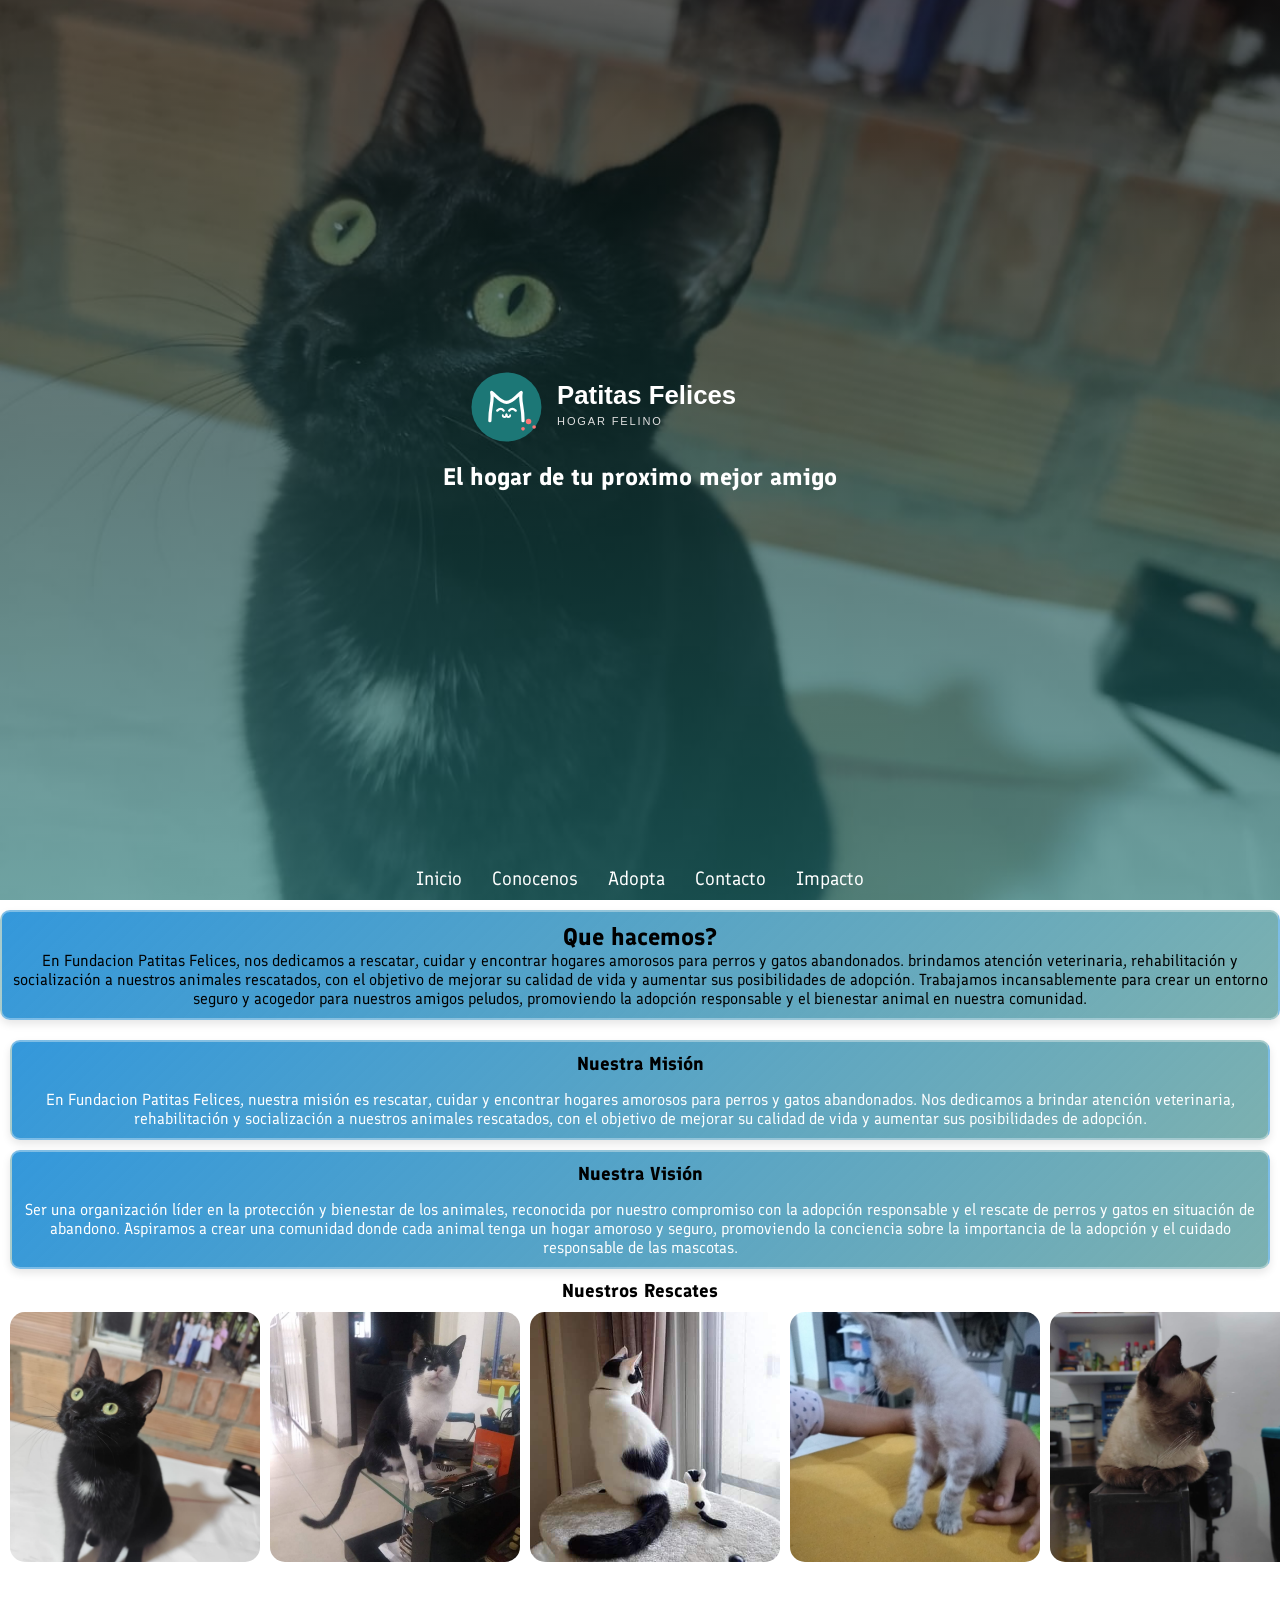
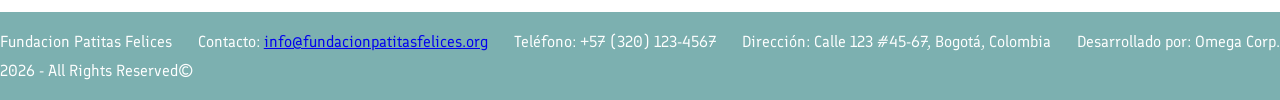
<file: index.html>
<!DOCTYPE html>
<html lang="en">
    <head>
        <link rel="preconnect" href="https://fonts.googleapis.com">
        <link rel="preconnect" href="https://fonts.gstatic.com" crossorigin>
        <link
            href="https://fonts.googleapis.com/css2?family=Finlandica:ital,wght@0,400..700;1,400..700&display=swap"
            rel="stylesheet">
        <link rel="stylesheet" href="./css/style.css">
        <meta charset="UTF-8">
        <meta name="viewport" content="width=device-width, initial-scale=1.0">
        <title>Fundacion Patitas Felices</title>
    </head>
    <body>
        <header id="inicio">
            <div class="titulos">
                <a href="index.html" class="enlace-logo">
                    <img src="img/logo.svg" alt="Logo Fundación Patitas Felices" class="logo-principal">
                </a>
                <h2>El hogar de tu proximo mejor amigo</h2>
            </div>
            <nav>
                <ul>
                    <li><a href="index.html">Inicio</a></li>
                    <li><a href="#mision">Conocenos</a></li>
                    <li><a href="pages/gallery.html">Adopta</a></li>
                    <li><a href="pages/contact.html">Contacto</a></li>
                    <li><a href="pages/metrics.html">Impacto</a></li>
                </ul>
            </nav>
        </header>
        <section id="contenedor-informacion">
            <h2>Que hacemos?</h2>
            <p>En Fundacion Patitas Felices, nos dedicamos a rescatar, cuidar y encontrar hogares amorosos para perros y gatos abandonados. 
                brindamos atención veterinaria, rehabilitación y socialización a nuestros animales rescatados, con el objetivo de mejorar su calidad de vida y aumentar sus posibilidades de adopción. 
                Trabajamos incansablemente para crear un entorno seguro y acogedor para nuestros amigos peludos, promoviendo la adopción responsable y el bienestar animal en nuestra comunidad.</p>
        </section>
        <section id="mision" class="contenedor-tarjetas-info">
            <div class="tarjeta-info">
                <h3>Nuestra Misión</h3>
                <p>En Fundacion Patitas Felices, nuestra misión es rescatar, cuidar y encontrar hogares amorosos para perros y gatos abandonados. 
                    Nos dedicamos a brindar atención veterinaria, rehabilitación y socialización a nuestros animales rescatados, con el objetivo de mejorar su calidad de vida y aumentar sus posibilidades de adopción. 
                </p>
            </div>

            <div class="tarjeta-info">
                <h3>Nuestra Visión</h3>
                <p>Ser una organización líder en la protección y bienestar de los animales, reconocida por nuestro compromiso con la adopción responsable y el rescate de perros y gatos en situación de abandono. 
                    Aspiramos a crear una comunidad donde cada animal tenga un hogar amoroso y seguro, promoviendo la conciencia sobre la importancia de la adopción y el cuidado responsable de las mascotas.</p>
            </div>
        </section>
        <section id="carrusel-seccion">
    <h3>Nuestros Rescates</h3>
    <div class="carrusel-contenedor">
        <div class="carrusel-pista">
            
            <img src="img/Negra.jpeg" alt="Negra">
            <img src="img/m2.jpeg" alt="Peluso">
            <img src="img/m3.jpeg" alt="Manchitas">
            <img src="img/m4.jpeg" alt="Tigrillo">
            <img src="img/m5.jpeg" alt="Catpuccino">
            <img src="img/m6.jpeg" alt="Pimienta">
            <img src="img/m7.jpg" alt="Manolo">
            <img src="img/m8.jpg" alt="Linus">

            <img src="img/Negra.jpeg" alt="Negra">
            <img src="img/m2.jpeg" alt="Peluso">
            <img src="img/m3.jpeg" alt="Manchitas">
            <img src="img/m4.jpeg" alt="Tigrillo">
            <img src="img/m5.jpeg" alt="Catpuccino">
            <img src="img/m6.jpeg" alt="Pimienta">
            <img src="img/m7.jpg" alt="Manolo">
            <img src="img/m8.jpg" alt="Linus">

        </div>
    </div>
</section>
        <footer>
            <p>Fundacion Patitas Felices</p>
            <p>Contacto: <a href="mailto:info@fundacionpatitasfelices.com">info@fundacionpatitasfelices.org</a></p>
            <p>Teléfono: +57 (320) 123-4567</p>
            <p>Dirección: Calle 123 #45-67, Bogotá, Colombia</p>
            <p>Desarrollado por: Omega Corp.</p>
            <p>2026 - All Rights Reserved©</p>
        </footer>
    </body>
</html>
</file>
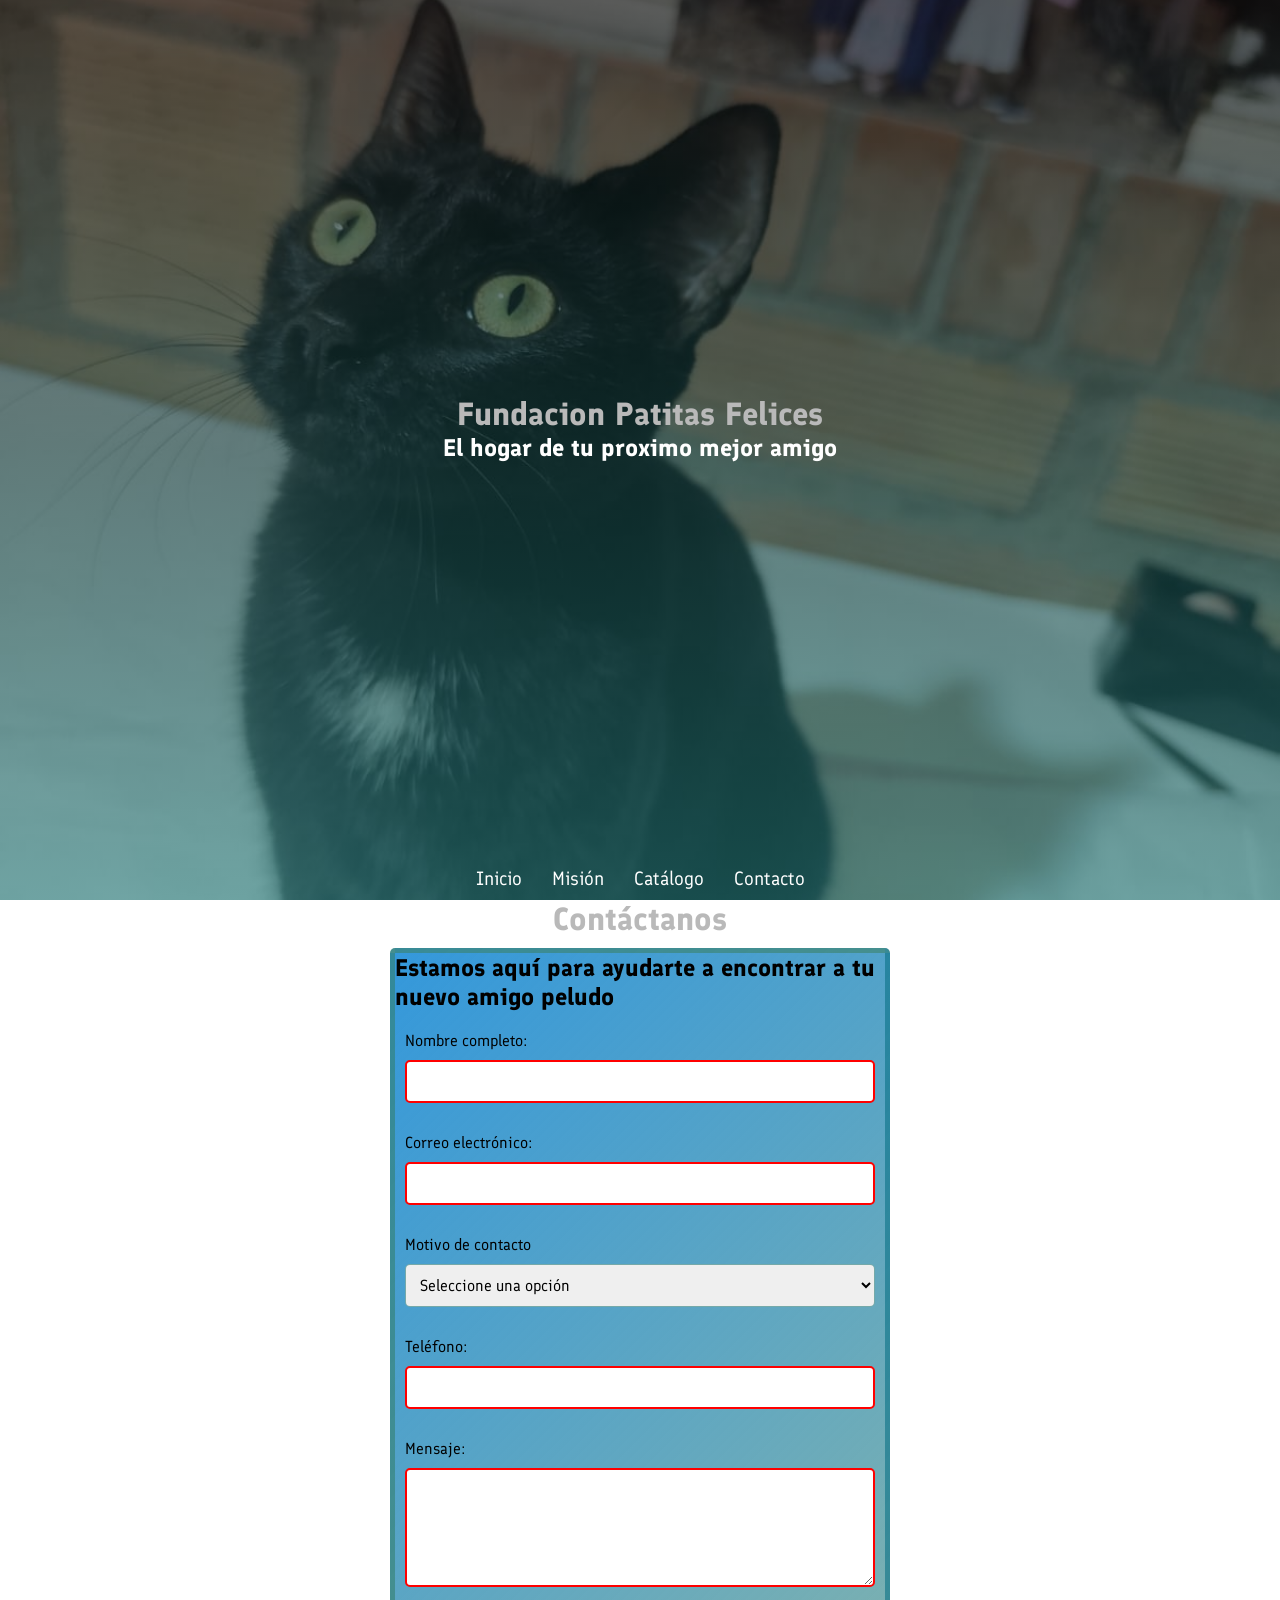
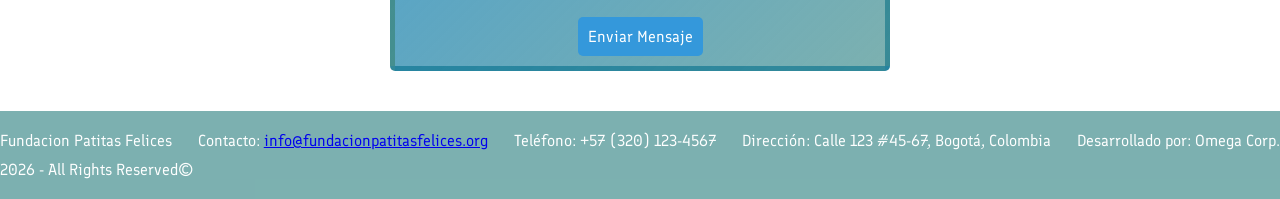
<file: contact.html>
<!DOCTYPE html>
<html lang="en">
    <head>
        <link rel="preconnect" href="https://fonts.googleapis.com">
        <link rel="preconnect" href="https://fonts.gstatic.com" crossorigin>
        <link
            href="https://fonts.googleapis.com/css2?family=Finlandica:ital,wght@0,400..700;1,400..700&display=swap"
            rel="stylesheet">
        <link rel="stylesheet" href="/css/style.css">
        <meta charset="UTF-8">
        <meta name="viewport" content="width=device-width, initial-scale=1.0">
        <title>Fundacion Patitas Felices</title>
    </head>
    <body>
        <header id="inicio">
            <div class="titulos">
                <h1>Fundacion Patitas Felices</h1>
                <h2>El hogar de tu proximo mejor amigo</h2>
            </div>
            <nav>
                <ul>
                    <li><a href="index.html">Inicio</a></li>
                    <li><a href="index.html#mision">Misión</a></li>
                    <li><a href="gallery.html">Catálogo</a></li>
                    <li><a href="contact.html">Contacto</a></li>
                </ul>
            </nav>
        </header>
        <h1>Contáctanos</h1>
        <form action="#" method="POST" class="formulario-contacto">
            <h2>Estamos aquí para ayudarte a encontrar a tu nuevo amigo peludo</h2>
            <div class="grupo-formulario">
                <label for="nombre">Nombre completo:</label>
                <input type="text" id="nombre" name="nombre" required>
            </div>

            <div class="grupo-formulario">
                <label for="email">Correo electrónico:</label>
                <input type="email" id="email" name="email" required>
            </div>
            <div class="grupo-formulario">
                <label for="ask">Motivo de contacto</label>
                <select name="Motivo de contacto" id="ask" required>
                    <option value="">Seleccione una opción</option>
                    <option value="adopcion">Quiero adoptar un animal</option>
                    <option value="voluntariado">Quiero voluntariarme</option>
                    <option value="donacion">Quiero hacer una donación</option>
                    <option value="informacion">Quiero más información</option>
                </select>
            </div>
            <div class="grupo-formulario">
                <label for="telefono">Teléfono:</label>
                <input type="tel" id="telefono" name="telefono" required>
            </div>
            <div class="grupo-formulario">
                <label for="mensaje">Mensaje:</label>
                <textarea id="mensaje" name="mensaje" rows="5" required></textarea>
            </div>
            
            <button type="submit">Enviar Mensaje</button>
        </form>
        <footer>
            <p>Fundacion Patitas Felices</p>
            <p>Contacto: <a href="mailto:info@fundacionpatitasfelices.com">info@fundacionpatitasfelices.org</a></p>
            <p>Teléfono: +57 (320) 123-4567</p>
            <p>Dirección: Calle 123 #45-67, Bogotá, Colombia</p>
            <p>Desarrollado por: Omega Corp.</p>
            <p>2026 - All Rights Reserved©</p>
        </footer>
    </body>
</html>
</file>
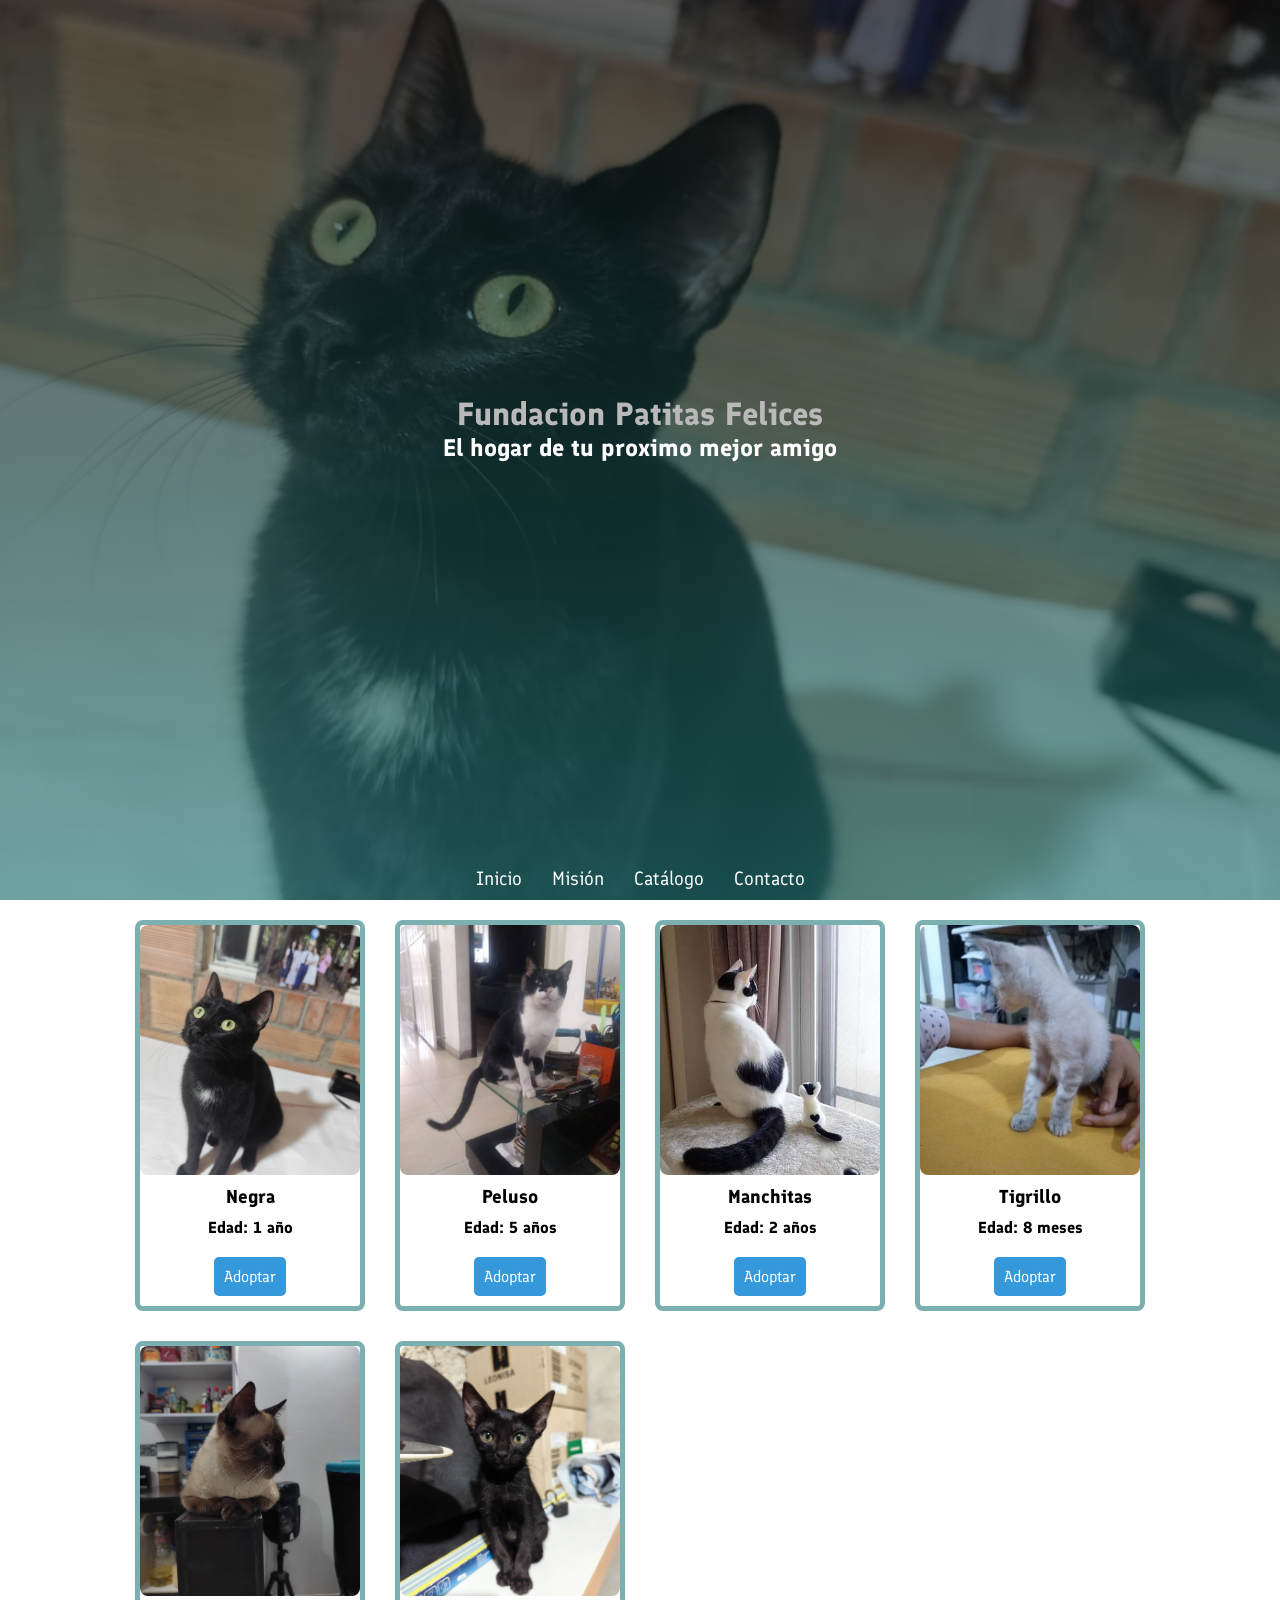
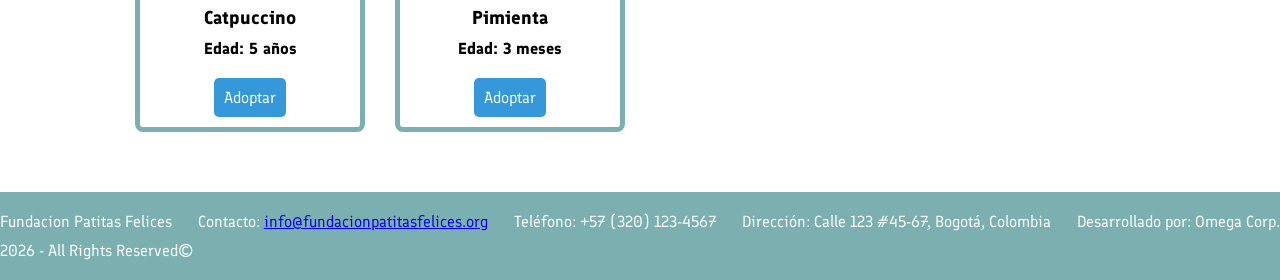
<file: gallery.html>
<!DOCTYPE html>
<html lang="en">
    <head>
        <link rel="preconnect" href="https://fonts.googleapis.com">
        <link rel="preconnect" href="https://fonts.gstatic.com" crossorigin>
        <link
            href="https://fonts.googleapis.com/css2?family=Finlandica:ital,wght@0,400..700;1,400..700&display=swap"
            rel="stylesheet">
        <link rel="stylesheet" href="/css/style.css">
        <meta charset="UTF-8">
        <meta name="viewport" content="width=device-width, initial-scale=1.0">
        <title>Fundacion Patitas Felices</title>
    </head>
    <body>
        <header id="inicio">
            <div class="titulos">
                <h1>Fundacion Patitas Felices</h1>
                <h2>El hogar de tu proximo mejor amigo</h2>
            </div>
            <nav>
                <ul>
                    <li><a href="index.html">Inicio</a></li>
                    <li><a href="index.html#mision">Misión</a></li>
                    <li><a href="gallery.html">Catálogo</a></li>
                    <li><a href="contact.html">Contacto</a></li>
                </ul>
            </nav>
        </header>
        
        <section id="carrusel-contenedor">
            <div class="contenedor-catalogo">
                <div class="tarjeta-animal">
                <img src="../img/Negra.jpeg" alt="Negra">
                <h3>Negra</h3>
                <h4>Edad: 1 año</h4>
                <button>Adoptar</button>
            </div>
            <div class="tarjeta-animal">
                <img src="../img/m2.jpeg" alt="Peluso">
                <h3>Peluso</h3>
                <h4>Edad: 5 años</h4>
                <button>Adoptar</button>
            </div>
            <div class="tarjeta-animal">
                <img src="../img/m3.jpeg" alt="Manchitas">
                <h3>Manchitas</h3>
                <h4>Edad: 2 años</h4>
                <button>Adoptar</button>
            </div>
            <div class="tarjeta-animal">
                <img src="../img/m4.jpeg" alt="Tigrillo">
                <h3>Tigrillo</h3>
                <h4>Edad: 8 meses</h4>
                <button>Adoptar</button>
            </div>
            <div class="tarjeta-animal">
                <img src="../img/m5.jpeg" alt="Catpuccino">
                <h3>Catpuccino</h3>
                <h4>Edad: 5 años</h4>
                <button>Adoptar</button>
            </div>
            <div class="tarjeta-animal">
                <img src="../img/m6.jpeg" alt="Pimienta">
                <h3>Pimienta</h3>
                <h4>Edad: 3 meses</h4>
                <button>Adoptar</button>
            </div>
            </div>
        </section>
        <footer>
            <p>Fundacion Patitas Felices</p>
            <p>Contacto: <a href="mailto:info@fundacionpatitasfelices.com">info@fundacionpatitasfelices.org</a></p>
            <p>Teléfono: +57 (320) 123-4567</p>
            <p>Dirección: Calle 123 #45-67, Bogotá, Colombia</p>
            <p>Desarrollado por: Omega Corp.</p>
            <p>2026 - All Rights Reserved©</p>
        </footer>
    </body>
</html>
</file>
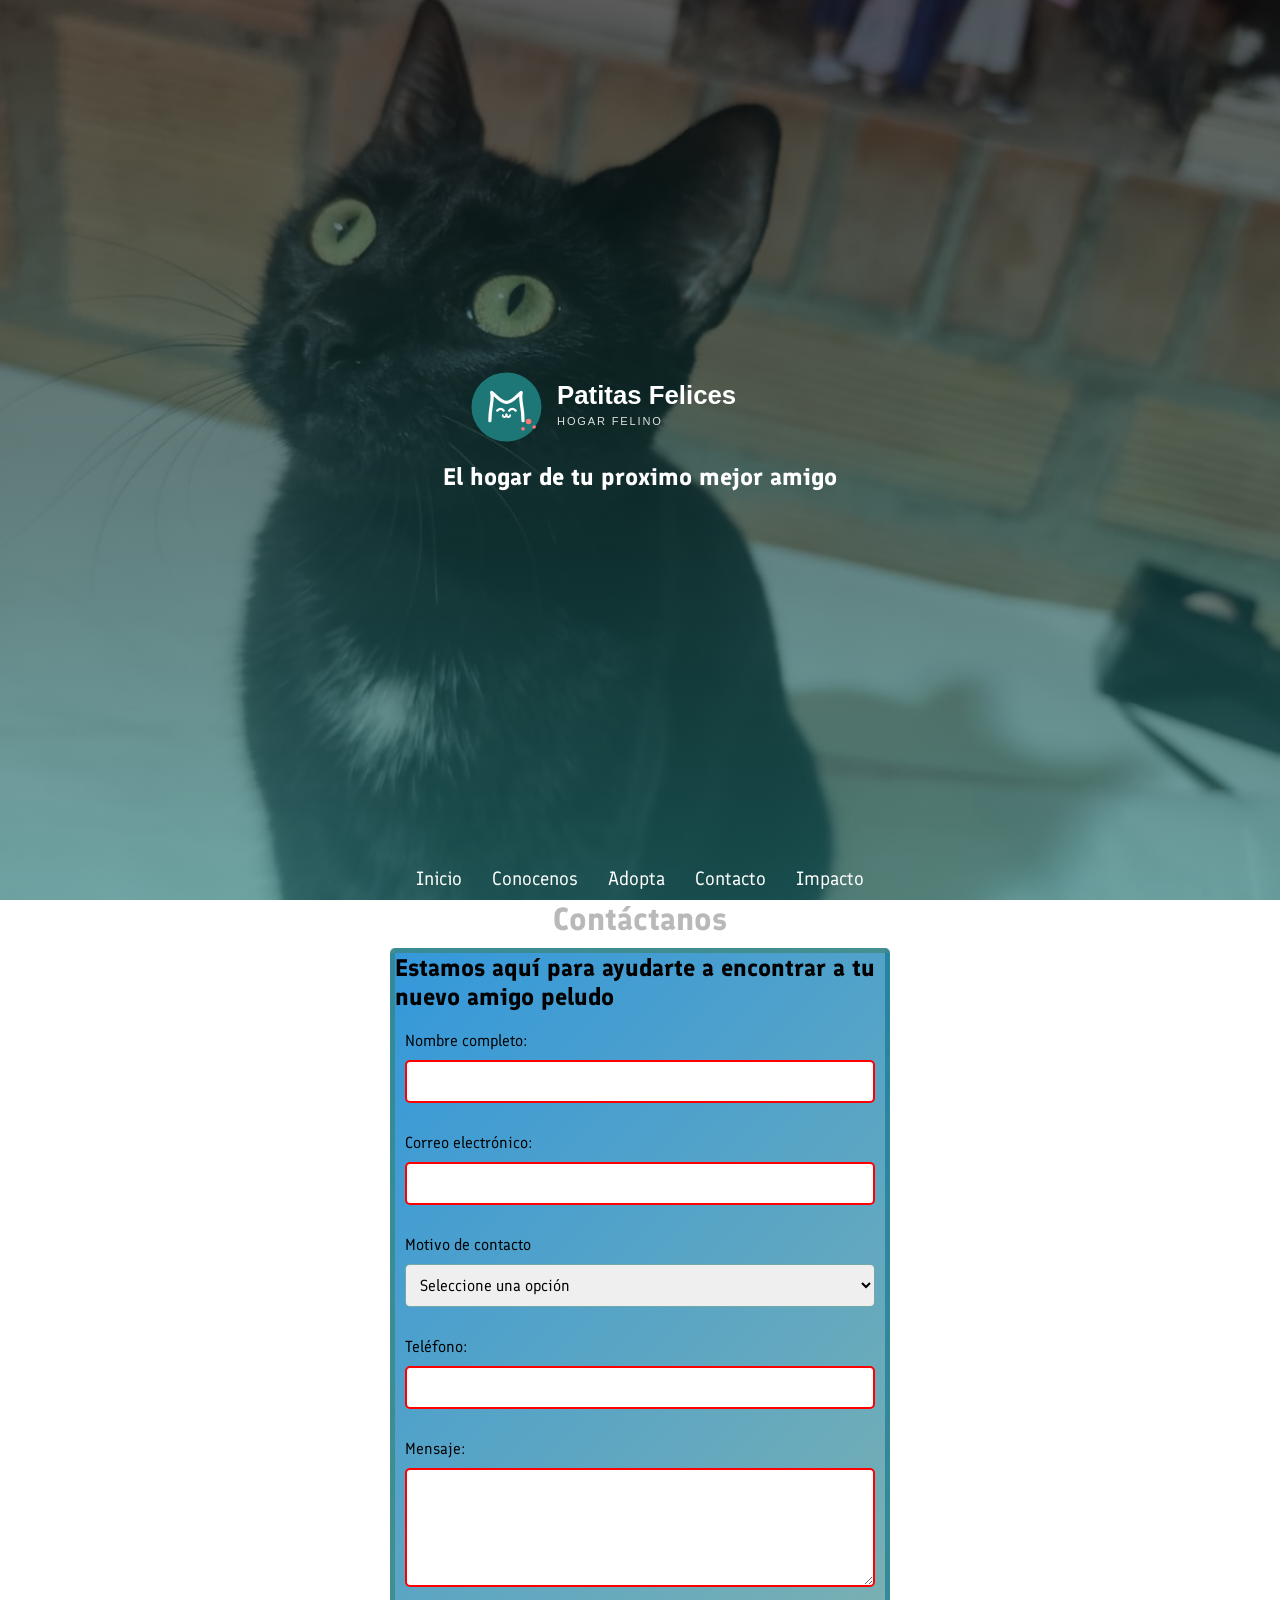
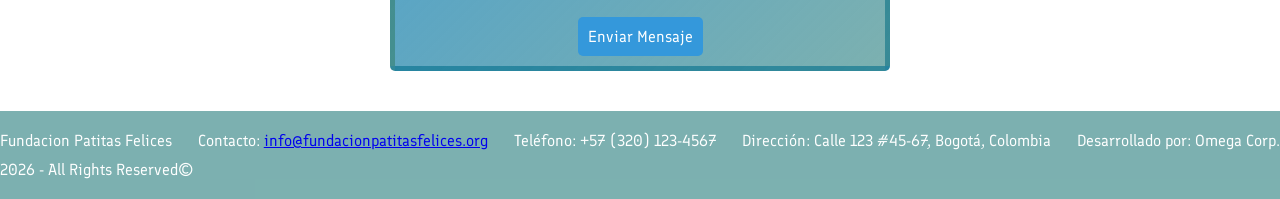
<file: pages/contact.html>
<!DOCTYPE html>
<html lang="en">
    <head>
        <link rel="preconnect" href="https://fonts.googleapis.com">
        <link rel="preconnect" href="https://fonts.gstatic.com" crossorigin>
        <link
            href="https://fonts.googleapis.com/css2?family=Finlandica:ital,wght@0,400..700;1,400..700&display=swap"
            rel="stylesheet">
        <link rel="stylesheet" href="../css/style.css">
        <meta charset="UTF-8">
        <meta name="viewport" content="width=device-width, initial-scale=1.0">
        <title>Fundacion Patitas Felices</title>
    </head>
    <body>
        <header id="inicio">
            <div class="titulos">
                <a href="../index.html" class="enlace-logo">
                    <img src="../img/logo.svg" alt="Logo Fundación Patitas Felices" class="logo-principal">
                </a>
                <h2>El hogar de tu proximo mejor amigo</h2>
            </div>
            <nav>
                <ul>
                    <li><a href="../index.html">Inicio</a></li>
                    <li><a href="../index.html#mision">Conocenos</a></li>
                    <li><a href="gallery.html">Adopta</a></li>
                    <li><a href="contact.html">Contacto</a></li>
                    <li><a href="metrics.html">Impacto</a></li>
                </ul>
            </nav>
        </header>
        <h1>Contáctanos</h1>
        <form action="#" method="POST" class="formulario-contacto">
            <h2>Estamos aquí para ayudarte a encontrar a tu nuevo amigo peludo</h2>
            <div class="grupo-formulario">
                <label for="nombre">Nombre completo:</label>
                <input type="text" id="nombre" name="nombre" required>
            </div>

            <div class="grupo-formulario">
                <label for="email">Correo electrónico:</label>
                <input type="email" id="email" name="email" required>
            </div>
            <div class="grupo-formulario">
                <label for="ask">Motivo de contacto</label>
                <select name="Motivo de contacto" id="ask" required>
                    <option value="">Seleccione una opción</option>
                    <option value="adopcion">Quiero adoptar un animal</option>
                    <option value="voluntariado">Quiero voluntariarme</option>
                    <option value="donacion">Quiero hacer una donación</option>
                    <option value="informacion">Quiero más información</option>
                </select>
            </div>
            <div class="grupo-formulario">
                <label for="telefono">Teléfono:</label>
                <input type="tel" id="telefono" name="telefono" required>
            </div>
            <div class="grupo-formulario">
                <label for="mensaje">Mensaje:</label>
                <textarea id="mensaje" name="mensaje" rows="5" required></textarea>
            </div>
            
            <button type="submit">Enviar Mensaje</button>
        </form>
        <footer>
            <p>Fundacion Patitas Felices</p>
            <p>Contacto: <a href="mailto:info@fundacionpatitasfelices.com">info@fundacionpatitasfelices.org</a></p>
            <p>Teléfono: +57 (320) 123-4567</p>
            <p>Dirección: Calle 123 #45-67, Bogotá, Colombia</p>
            <p>Desarrollado por: Omega Corp.</p>
            <p>2026 - All Rights Reserved©</p>
        </footer>
    </body>
</html>
</file>
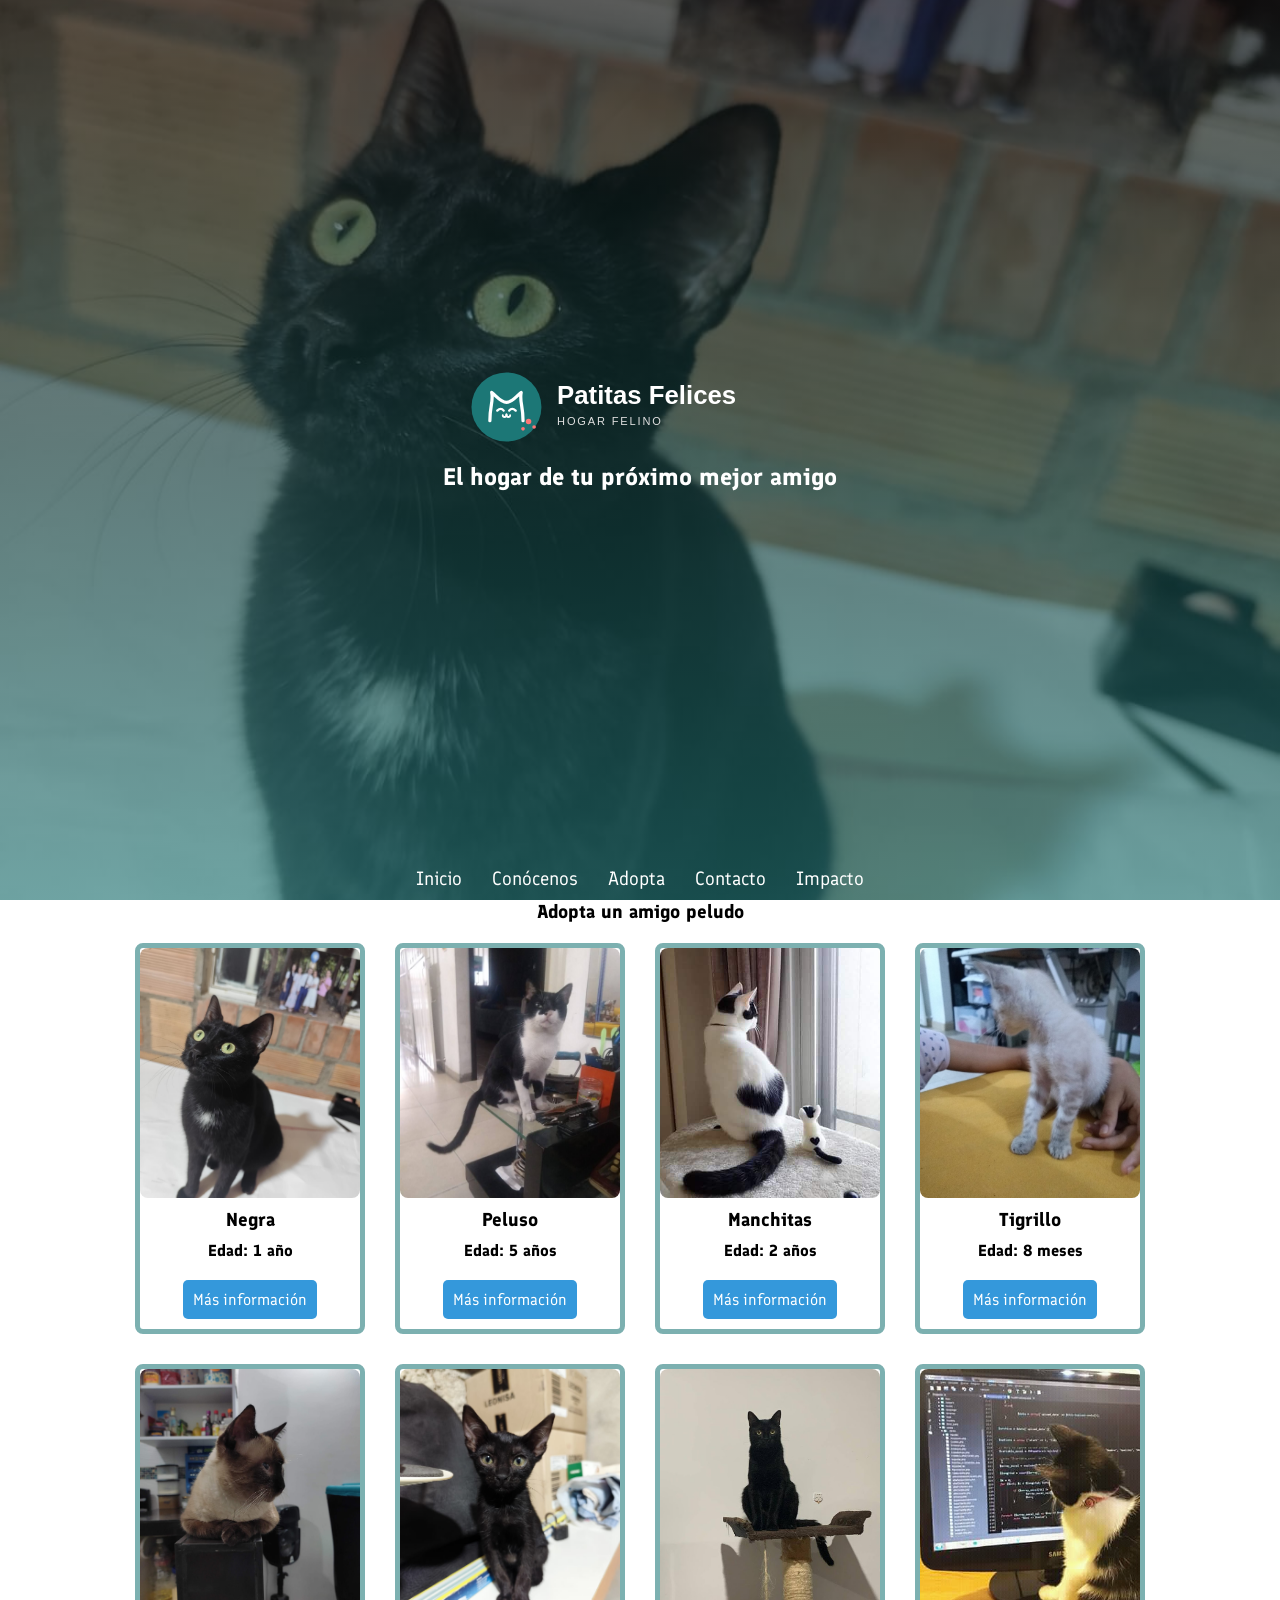
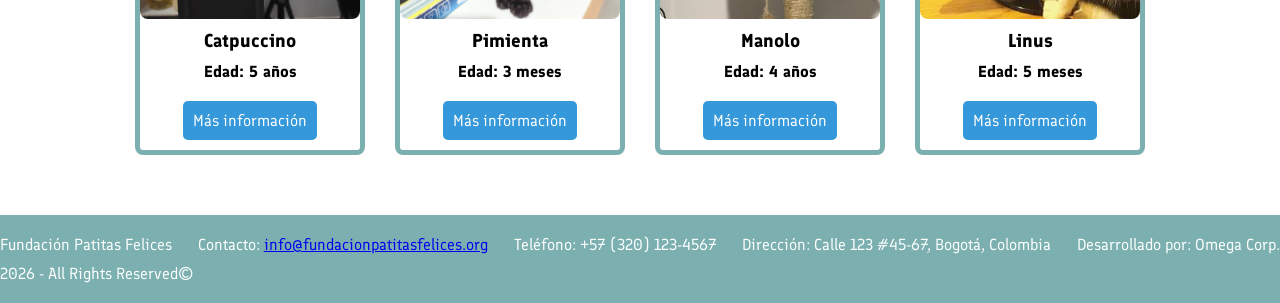
<file: pages/gallery.html>
<!DOCTYPE html>
<html lang="es">
    <head>
        <link rel="preconnect" href="https://fonts.googleapis.com">
        <link rel="preconnect" href="https://fonts.gstatic.com" crossorigin>
        <link href="https://fonts.googleapis.com/css2?family=Finlandica:ital,wght@0,400..700;1,400..700&display=swap" rel="stylesheet">
        <link rel="stylesheet" href="../css/style.css">
        <meta charset="UTF-8">
        <meta name="viewport" content="width=device-width, initial-scale=1.0">
        <title>Fundación Patitas Felices</title>
    </head>
    <body>
        <header id="inicio">
            <div class="titulos">
                <a href="../index.html" class="enlace-logo">
                    <img src="../img/logo.svg" alt="Logo Fundación Patitas Felices" class="logo-principal">
                </a>
                <h2>El hogar de tu próximo mejor amigo</h2>
            </div>
            <nav>
                <ul>
                    <li><a href="../index.html">Inicio</a></li>
                    <li><a href="../index.html#mision">Conócenos</a></li>
                    <li><a href="gallery.html">Adopta</a></li>
                    <li><a href="contact.html">Contacto</a></li>
                    <li><a href="metrics.html">Impacto</a></li>
                </ul>
            </nav>
        </header>
        
        <section id="carrusel-contenedor">
            <h3>Adopta un amigo peludo</h3>
            
            <div class="contenedor-catalogo">
                
                <div class="contenedor-tarjeta-completa">
                    <input type="checkbox" id="abrir-perfil-negra" class="perfil-toggle">
                    
                    <div class="tarjeta-animal">
                        <img src="../img/Negra.jpeg" alt="Negra">
                        <h3>Negra</h3>
                        <h4>Edad: 1 año</h4>
                        <label for="abrir-perfil-negra" class="btn-interactivo">Más información</label>
                    </div>

                    <section class="tarjeta-animal-ampliada">
                        <label for="abrir-perfil-negra" class="btn-cerrar">✕ Cerrar</label>
                        <h3>Perfil de Negra</h3>
                        <div class="informacion-animal">
                            <img src="../img/Negra.jpeg" alt="Negra">
                            <div class="detalles-texto">
                                <p class="caracteristicas"><strong>Edad:</strong> 1 año | <strong>Sexo:</strong> Hembra | <strong>Tamaño:</strong> Mediano</p>
                                <p class="descripcion">Negra es una gatita muy juguetona y curiosa, ama las cajas y los juguetes con cascabel, ha aprendido varios trucos como traer la pelota o pararse en dos patas, busca un hogar con mucho amor.</p>
                                <button class="btn-solicitar-adopcion">Solicitar adopción</button>
                            </div>
                        </div>
                    </section>
                </div>

                <div class="contenedor-tarjeta-completa">
                    <input type="checkbox" id="abrir-perfil-peluso" class="perfil-toggle">
                    
                    <div class="tarjeta-animal">
                        <img src="../img/m2.jpeg" alt="Peluso">
                        <h3>Peluso</h3>
                        <h4>Edad: 5 años</h4>
                        <label for="abrir-perfil-peluso" class="btn-interactivo">Más información</label>
                    </div>

                    <section class="tarjeta-animal-ampliada">
                        <label for="abrir-perfil-peluso" class="btn-cerrar">✕ Cerrar</label>
                        <h3>Perfil de Peluso</h3>
                        <div class="informacion-animal">
                            <img src="../img/m2.jpeg" alt="Peluso">
                            <div class="detalles-texto">
                                <p class="caracteristicas"><strong>Edad:</strong> 5 años | <strong>Sexo:</strong> Macho | <strong>Tamaño:</strong> Grande</p>
                                <p class="descripcion">Peluso es un gato leal, tranquilo y excelente compañero para tardes de descanso. Le encanta estar en familia y recibir mimos en la barbilla.</p>
                                <button class="btn-solicitar-adopcion">Solicitar adopción</button>
                            </div>
                        </div>
                    </section>
                </div>

                <div class="contenedor-tarjeta-completa">
                    <input type="checkbox" id="abrir-perfil-manchitas" class="perfil-toggle">
                    
                    <div class="tarjeta-animal">
                        <img src="../img/m3.jpeg" alt="Manchitas">
                        <h3>Manchitas</h3>
                        <h4>Edad: 2 años</h4>
                        <label for="abrir-perfil-manchitas" class="btn-interactivo">Más información</label>
                    </div>

                    <section class="tarjeta-animal-ampliada">
                        <label for="abrir-perfil-manchitas" class="btn-cerrar">✕ Cerrar</label>
                        <h3>Perfil de Manchitas</h3>
                        <div class="informacion-animal">
                            <img src="../img/m3.jpeg" alt="Manchitas">
                            <div class="detalles-texto">
                                <p class="caracteristicas"><strong>Edad:</strong> 2 años | <strong>Sexo:</strong> Hembra | <strong>Tamaño:</strong> Mediano</p>
                                <p class="descripcion">Manchitas es una gata llena de energía y amor. Es muy sociable y le encanta perseguir juguetes de cuerda y trepar a rascadores altos.</p>
                                <button class="btn-solicitar-adopcion">Solicitar adopción</button>
                            </div>
                        </div>
                    </section>
                </div>

                <div class="contenedor-tarjeta-completa">
                    <input type="checkbox" id="abrir-perfil-tigrillo" class="perfil-toggle">
                    
                    <div class="tarjeta-animal">
                        <img src="../img/m4.jpeg" alt="Tigrillo">
                        <h3>Tigrillo</h3>
                        <h4>Edad: 8 meses</h4>
                        <label for="abrir-perfil-tigrillo" class="btn-interactivo">Más información</label>
                    </div>

                    <section class="tarjeta-animal-ampliada">
                        <label for="abrir-perfil-tigrillo" class="btn-cerrar">✕ Cerrar</label>
                        <h3>Perfil de Tigrillo</h3>
                        <div class="informacion-animal">
                            <img src="../img/m4.jpeg" alt="Tigrillo">
                            <div class="detalles-texto">
                                <p class="caracteristicas"><strong>Edad:</strong> 8 meses | <strong>Sexo:</strong> Macho | <strong>Tamaño:</strong> Pequeño</p>
                                <p class="descripcion">Un minino dulce y curioso que busca descubrir el mundo de la mano de una familia paciente. Es experto en cazar sombras.</p>
                                <button class="btn-solicitar-adopcion">Solicitar adopción</button>
                            </div>
                        </div>
                    </section>
                </div>

                <div class="contenedor-tarjeta-completa">
                    <input type="checkbox" id="abrir-perfil-catpuccino" class="perfil-toggle">
                    
                    <div class="tarjeta-animal">
                        <img src="../img/m5.jpeg" alt="Catpuccino">
                        <h3>Catpuccino</h3>
                        <h4>Edad: 5 años</h4>
                        <label for="abrir-perfil-catpuccino" class="btn-interactivo">Más información</label>
                    </div>

                    <section class="tarjeta-animal-ampliada">
                        <label for="abrir-perfil-catpuccino" class="btn-cerrar">✕ Cerrar</label>
                        <h3>Perfil de Catpuccino</h3>
                        <div class="informacion-animal">
                            <img src="../img/m5.jpeg" alt="Catpuccino">
                            <div class="detalles-texto">
                                <p class="caracteristicas"><strong>Edad:</strong> 5 años | <strong>Sexo:</strong> Macho | <strong>Tamaño:</strong> Mediano</p>
                                <p class="descripcion">Amante de las siestas largas bajo los rayos del sol. Es un felino muy calmado, independiente y excelente para un hogar tranquilo.</p>
                                <button class="btn-solicitar-adopcion">Solicitar adopción</button>
                            </div>
                        </div>
                    </section>
                </div>

                <div class="contenedor-tarjeta-completa">
                    <input type="checkbox" id="abrir-perfil-pimienta" class="perfil-toggle">
                    
                    <div class="tarjeta-animal">
                        <img src="../img/m6.jpeg" alt="Pimienta">
                        <h3>Pimienta</h3>
                        <h4>Edad: 3 meses</h4>
                        <label for="abrir-perfil-pimienta" class="btn-interactivo">Más información</label>
                    </div>

                    <section class="tarjeta-animal-ampliada">
                        <label for="abrir-perfil-pimienta" class="btn-cerrar">✕ Cerrar</label>
                        <h3>Perfil de Pimienta</h3>
                        <div class="informacion-animal">
                            <img src="../img/m6.jpeg" alt="Pimienta">
                            <div class="detalles-texto">
                                <p class="caracteristicas"><strong>Edad:</strong> 3 meses | <strong>Sexo:</strong> Hembra | <strong>Tamaño:</strong> Pequeño</p>
                                <p class="descripcion">Pequeña, traviesa y llena de vida. Esta gatita está lista para alegrar cualquier espacio con sus travesuras y ronroneos.</p>
                                <button class="btn-solicitar-adopcion">Solicitar adopción</button>
                            </div>
                        </div>
                    </section>
                </div>
                <div class="contenedor-tarjeta-completa">
                    <input type="checkbox" id="abrir-perfil-manolo" class="perfil-toggle">
                    
                    <div class="tarjeta-animal">
                        <img src="../img/m7.jpg" alt="Manolo">
                        <h3>Manolo</h3>
                        <h4>Edad: 4 años</h4>
                        <label for="abrir-perfil-manolo" class="btn-interactivo">Más información</label>
                    </div>

                    <section class="tarjeta-animal-ampliada">
                        <label for="abrir-perfil-manolo" class="btn-cerrar">✕ Cerrar</label>
                        <h3>Perfil de Manolo</h3>
                        <div class="informacion-animal">
                            <img src="../img/m7.jpg" alt="Manolo">
                            <div class="detalles-texto">
                                <p class="caracteristicas"><strong>Edad:</strong> 4 años | <strong>Sexo:</strong> Macho | <strong>Tamaño:</strong> Grande</p>
                                <p class="descripcion">Manolo es un gato maduro, increíblemente tranquilo y bonachón. Le encanta acurrucarse cerca de ti mientras trabajas o estudias, y es el compañero ideal para un hogar pacífico que busque un amigo leal.</p>
                                <button class="btn-solicitar-adopcion">Solicitar adopción</button>
                            </div>
                        </div>
                    </section>
                </div>

                <div class="contenedor-tarjeta-completa">
                    <input type="checkbox" id="abrir-perfil-linus" class="perfil-toggle">
                    
                    <div class="tarjeta-animal">
                        <img src="../img/m8.jpg" alt="Linus">
                        <h3>Linus</h3>
                        <h4>Edad: 5 meses</h4>
                        <label for="abrir-perfil-linus" class="btn-interactivo">Más información</label>
                    </div>

                    <section class="tarjeta-animal-ampliada">
                        <label for="abrir-perfil-linus" class="btn-cerrar">✕ Cerrar</label>
                        <h3>Perfil de Linus</h3>
                        <div class="informacion-animal">
                            <img src="../img/m8.jpg" alt="Linus">
                            <div class="detalles-texto">
                                <p class="caracteristicas"><strong>Edad:</strong> 5 meses | <strong>Sexo:</strong> Macho | <strong>Tamaño:</strong> Pequeño (Cachorro)</p>
                                <p class="descripcion">Linus es un pequeñín desbordante de curiosidad. Le fascina explorar cada rincón, perseguir pelotitas de papel y ronronear fuertemente en cuanto nota que lo estás mirando. ¡Llenará tu hogar de alegría!</p>
                                <button class="btn-solicitar-adopcion">Solicitar adopción</button>
                            </div>
                        </div>
                    </section>
                </div>

            </div>
        </section>
        <footer>
            <p>Fundación Patitas Felices</p>
            <p>Contacto: <a href="mailto:info@fundacionpatitasfelices.com">info@fundacionpatitasfelices.org</a></p>
            <p>Teléfono: +57 (320) 123-4567</p>
            <p>Dirección: Calle 123 #45-67, Bogotá, Colombia</p>
            <p>Desarrollado por: Omega Corp.</p>
            <p>2026 - All Rights Reserved©</p>
        </footer>
    </body>
</html>
</file>
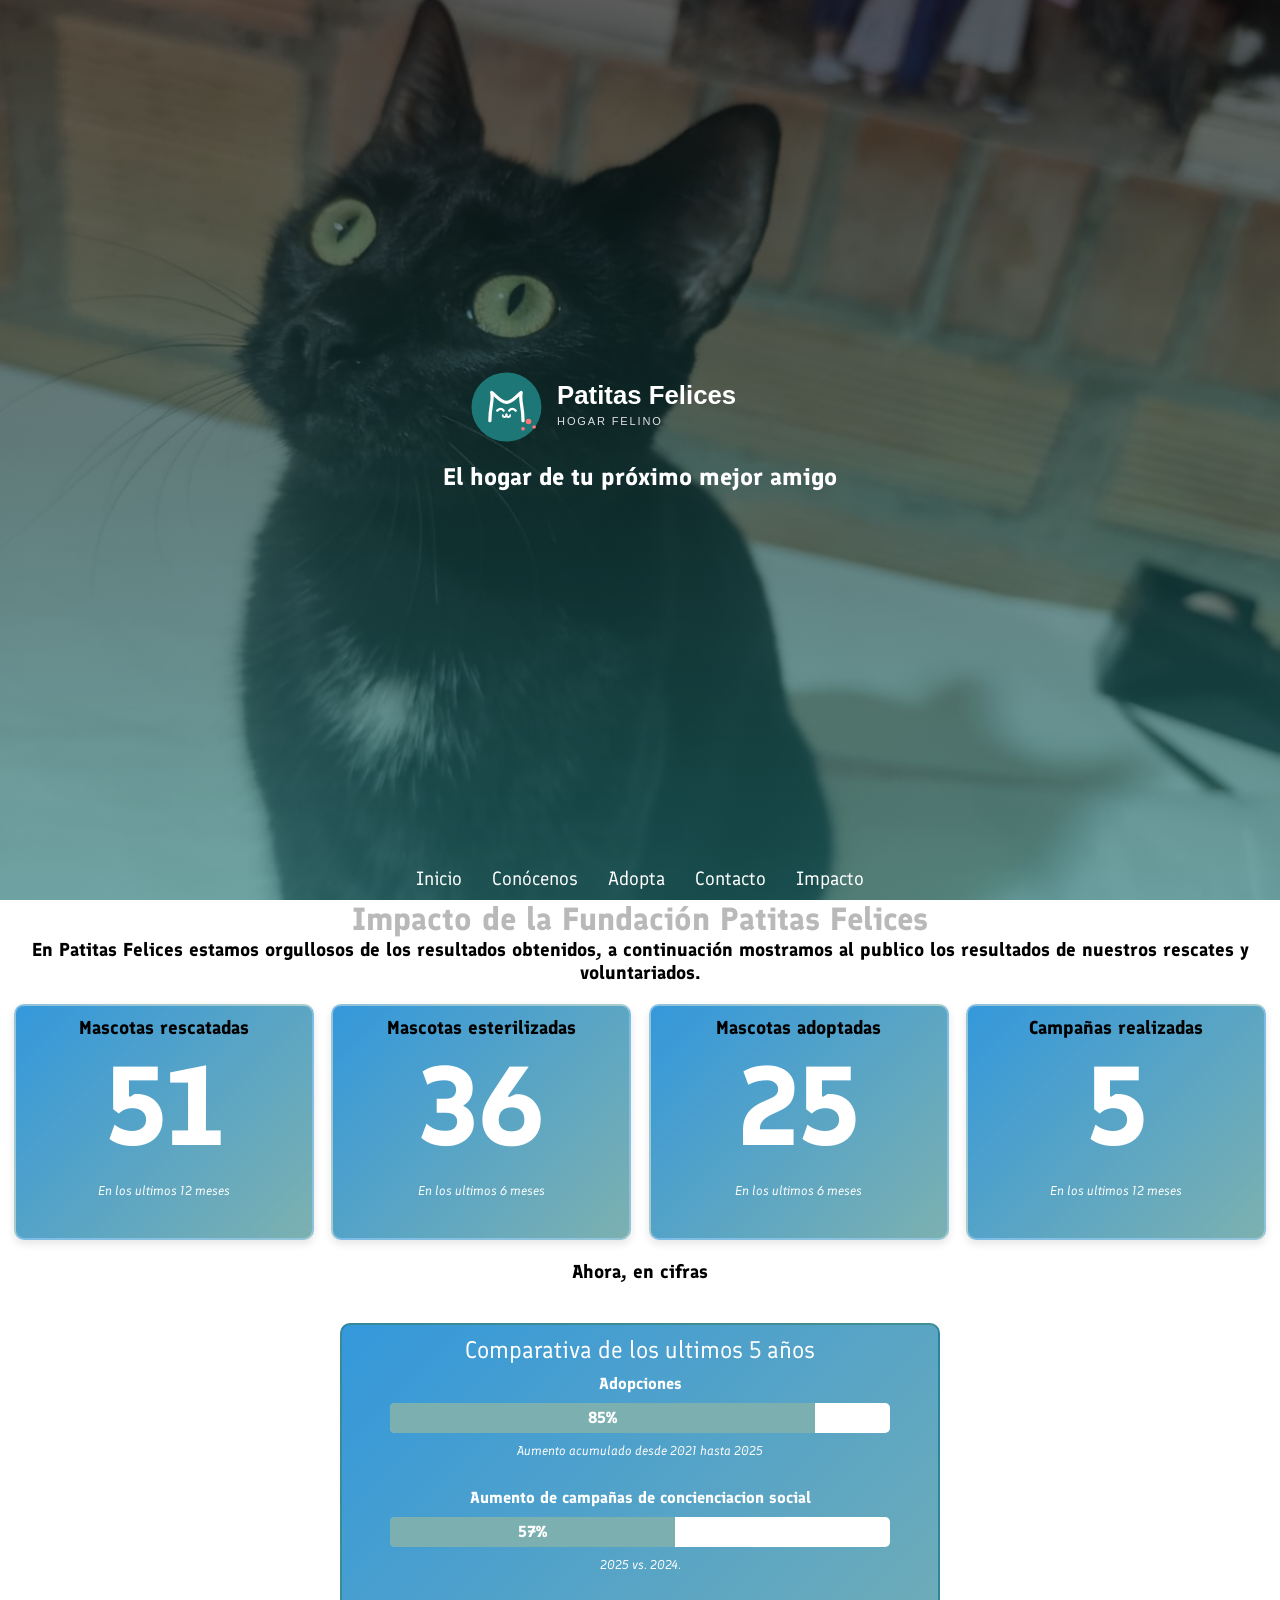
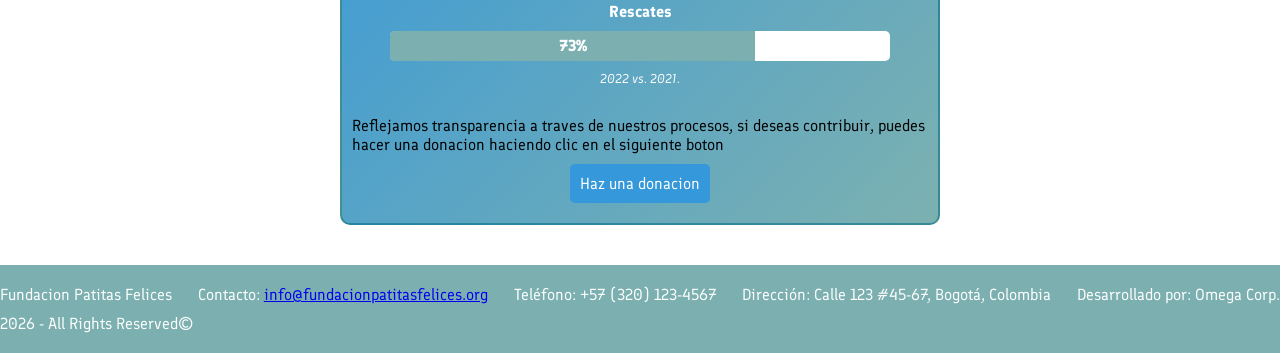
<file: pages/metrics.html>
<!DOCTYPE html>
<html lang="es">

<head>
    <meta charset="UTF-8">
    <meta name="viewport" content="width=device-width, initial-scale=1.0">
    <link href="https://fonts.googleapis.com/css2?family=Finlandica:ital,wght@0,400..700;1,400..700&display=swap"
        rel="stylesheet">
    <link rel="stylesheet" href="../css/style.css">
    <title>Fundación Patitas Felices</title>
</head>

<body>
    <header id="inicio">
        <div class="titulos">
            <a href="../index.html" class="enlace-logo">
                <img src="../img/logo.svg" alt="Logo Fundación Patitas Felices" class="logo-principal">
            </a>
            <h2>El hogar de tu próximo mejor amigo</h2>
        </div>
        <nav>
            <ul>
                <li><a href="../index.html">Inicio</a></li>
                <li><a href="../index.html#mision">Conócenos</a></li>
                <li><a href="../pages/gallery.html">Adopta</a></li>
                <li><a href="../pages/contact.html">Contacto</a></li>
                <li><a href="../pages/metrics.html">Impacto</a></li>
            </ul>
        </nav>
    </header>

    <h1>Impacto de la Fundación Patitas Felices</h1>
    <h3>En Patitas Felices estamos orgullosos de los resultados obtenidos, a continuación mostramos al publico los
        resultados de nuestros rescates y voluntariados.</h3>

    <section class="contenedor-tarjetas-info-metricas">
        <div class="tarjeta-info-metricas">
            <h3>Mascotas rescatadas</h3>
            <h2>51</h2>
            <p class="footnote">En los ultimos 12 meses</p>
        </div>

        <div class="tarjeta-info-metricas">
            <h3>Mascotas esterilizadas</h3>
            <h2>36</h2>
            <p class="footnote">En los ultimos 6 meses</p>
        </div>

        <div class="tarjeta-info-metricas">
            <h3>Mascotas adoptadas</h3>
            <h2>25</h2>
            <p class="footnote">En los ultimos 6 meses</p>
        </div>

        <div class="tarjeta-info-metricas">
            <h3>Campañas realizadas</h3>
            <h2>5</h2>
            <p class="footnote">En los ultimos 12 meses</p>
        </div>
    </section>

    <h3>Ahora, en cifras</h3>

    <div class="contenedor-grafico">
        <div class="barra-titulo">Comparativa de los ultimos 5 años</div>

        <h4>Adopciones</h4>
        <div class="barra-contenedor">
            <div class="barra-progreso" style="width: 85%;">85%</div>
        </div>
        <p class="footnote">Aumento acumulado desde 2021 hasta 2025</p>

        <h4>Aumento de campañas de concienciacion social</h4>
        <div class="barra-contenedor">
            <div class="barra-progreso" style="width: 57%;">57%</div>
        </div>
        <p class="footnote">2025 vs. 2024.</p>

        <h4>Rescates</h4>
        <div class="barra-contenedor">
            <div class="barra-progreso" style="width: 73%;">73%</div>
        </div>
        <p class="footnote">2022 vs. 2021.</p>
        <p>Reflejamos transparencia a traves de nuestros procesos, si deseas contribuir, puedes hacer una donacion haciendo clic en el siguiente boton</p>
        <button type="submit" class="contribuye">Haz una donacion</button>
    </div>
    <footer>
        <p>Fundacion Patitas Felices</p>
        <p>Contacto: <a href="mailto:info@fundacionpatitasfelices.com">info@fundacionpatitasfelices.org</a></p>
        <p>Teléfono: +57 (320) 123-4567</p>
        <p>Dirección: Calle 123 #45-67, Bogotá, Colombia</p>
        <p>Desarrollado por: Omega Corp.</p>
        <p>2026 - All Rights Reserved©</p>
    </footer>
</body>

</html>
</file>
<file: css/style.css>
:root {
    --main-gap: 10px;
    --main-color: #3498db;
    --bg-color: #ffffff;
    --spacing: 10px;
    --sec-color: #1c777693;
    --black-color: #000000;
    --mobile-carousel-gap: 8px;
    --mobile-carousel-img-size: 250px;
    --mobile-info-img-height: 200px;
}

* {
    margin: 0;
    padding: 0;
    box-sizing: border-box;
    font-family: "Finlandica", Tahoma, Geneva, Verdana, sans-serif;
}

h1 {
    color: #b9b9b9;
    text-align: center;
}

h3 {
    color: var(--black-color);
    text-align: center;
}

.enlace-logo {
    display: inline-block;
    max-width: 350px;
    width: 90%;
    margin-bottom: 10px;
    transition: transform 0.3s ease;
}

.enlace-logo:hover {
    transform: scale(1.03);
}

.logo-principal {
    width: 100%;
    height: auto;
    display: block;
}

#inicio {
    background-image: linear-gradient(rgba(0, 0, 0, 0.6), var(--sec-color)), url("../img/Negra.jpeg");
    background-size: cover;
    background-position: center;
    height: 100vh;
    display: flex;
    flex-direction: column;
}

.titulos {
    text-align: center;
    color: var(--bg-color);
    margin: auto;
}

nav ul {
    display: flex;
    flex-wrap: wrap;
    list-style: none;
    justify-content: center;
    gap: var(--main-gap);
    padding: var(--spacing);
}

nav ul li a {
    text-decoration: none;
    color: var(--bg-color);
    font-size: 1.2rem;
    padding: var(--spacing);
    border-radius: 5px;
    transition: background-color 0.3s ease;
}

nav ul li a:hover {
    background-color: var(--main-color);
    color: var(--bg-color);
}

.carrusel-contenedor {
    width: 100%;
    overflow: hidden;
    background-color: var(--bg-color);
    padding: var(--spacing);
}

.carrusel-pista {
    display: flex;
    width: max-content;
    gap: var(--main-gap);
    margin: 0;
    animation: deslizar 15s linear infinite;
}

.carrusel-pista:hover {
    animation-play-state: paused;
}

.carrusel-pista img {
    width: 250px;
    height: 250px;
    object-fit: cover;
    border-radius: 15px;
    flex-shrink: 0;
}

.contenedor-tarjetas-info {
    display: grid;
    grid-template-columns: 1fr;
    gap: var(--main-gap);
    padding: var(--spacing);
    transition: transform 0.3s ease, background 0.3s ease;
}

.tarjeta-info-metricas {
    padding: var(--spacing);
    border-radius: 10px;
    text-align: center;
    box-shadow: 0 4px 8px rgba(0, 0, 0, 0.1);
    border: 2px solid rgba(255, 255, 255, 0.35);
    background: linear-gradient(135deg, var(--main-color), var(--sec-color));
    transition: transform 0.3s ease, background 0.3s ease;
    color: var(--bg-color);
    margin: var(--main-gap) auto;
    width: 100%;
    max-width: 300px;
    
}

#contenedor-informacion,
.tarjeta-info {
    padding: var(--spacing);
    border-radius: 10px;
    text-align: center;
    box-shadow: 0 4px 8px rgba(0, 0, 0, 0.1);
    border: 2px solid rgba(255, 255, 255, 0.35);
    background: linear-gradient(135deg, var(--main-color), var(--sec-color));
    transition: transform 0.3s ease, background 0.3s ease;
}

.contenedor-tarjetas-info-metricas {
    display: grid;
    grid-template-columns: 1fr;
    gap: var(--main-gap);
    padding: var(--spacing);
    transition: transform 0.3s ease, background 0.3s ease;
}

.tarjeta-info-metricas:hover {
    transform: translateY(-10px);
    background: linear-gradient(135deg, var(--sec-color), var(--main-color));
}

#contenedor-informacion {
    color: var(--black-color);
    margin: 10px auto;
}

.tarjeta-info {
    color: var(--bg-color);
    margin: 0;
}

.tarjeta-info-metricas h2 {
    color: var(--bg-color);
    margin-bottom: 10px;
    font-size: 7rem;
}

.tarjeta-info h1 {
    color: var(--bg-color);
    margin-bottom: 10px;
}

.footnote {
    font-size: 0.8rem;
    font-style: italic;
    color: var(--bg-color);
    text-align: center;
    margin-top: var(--main-gap);
    margin-bottom: 30px;
}

.tarjeta-info h3 {
    color: var(--black-color);
    margin-bottom: 15px;
}

.tarjeta-info img {
    width: 100px;
    height: 100px;
    object-fit: cover;
    border-radius: 50px;
    margin-bottom: var(--main-gap);
}

.tarjeta-info-metricas img {
    width: 120px;
    height: 120px;
    object-fit: cover;
    border-radius: 60px;
    margin-bottom: var(--main-gap);
}

#contenedor-informacion:hover,
.tarjeta-info:hover {
    transform: translateY(-10px);
    background: linear-gradient(135deg, var(--sec-color), var(--main-color));
}

.contenedor-catalogo {
    display: grid;
    grid-template-columns: repeat(auto-fit, minmax(200px, 1fr));
    gap: var(--main-gap);
    padding: var(--spacing);
}

.contenedor-grafico {
    max-width: 600px;
    margin: 40px auto;
    padding: var(--spacing);
    border: 2px solid var(--sec-color);
    border-radius: 10px;
    background: linear-gradient(135deg, var(--main-color), var(--sec-color));
}

.barra-titulo {
    font-size: 1.5rem;
    color: var(--bg-color);
    text-align: center;
    margin-bottom: var(--main-gap);
}

.barra-contenedor {
    width: 100%;
    background-color: var(--bg-color);
    border-radius: 5px;
    overflow: hidden;
}

.contenedor-grafico .barra-contenedor {
    margin: var(--spacing) auto;
    max-width: 500px;
}

.contenedor-grafico h4 {
    color: var(--bg-color);
    text-align: center;
}

.contribuye {
    display: block;
    margin: var(--spacing) auto;
    padding: var(--spacing);
    background-color: var(--main-color);
    color: var(--bg-color);
    border: none;
    border-radius: 5px;
    font-size: 1rem;
    cursor: pointer;
    transition: background-color 0.3s ease;
}

.barra-progreso {
    height: 30px;
    background-color: var(--sec-color);
    color: var(--bg-color);
    text-align: center;
    line-height: 30px;
    font-weight: bold;
}

.tarjeta-animal {
    display: flex;
    flex-direction: column;
    gap: var(--main-gap);
    margin: var(--spacing);
    border: 5px solid var(--sec-color);
    border-radius: 8px;
    text-align: center;
    transition: transform 0.3s ease, background 0.3s ease;
}

.tarjeta-animal:hover {
    transform: translateY(-10px);
    background: linear-gradient(to right, var(--main-color), var(--sec-color));
}

.tarjeta-animal img {
    width: 100%;
    height: 250px;
    object-fit: cover;
    border-radius: 8px;
}

.tarjeta-animal-ampliada {
    display: flex;
    flex-direction: column;
    gap: var(--main-gap);
    margin: var(--spacing);
    border: 5px solid var(--sec-color);
    border-radius: 8px;
    text-align: center;
    background: linear-gradient(to right, var(--main-color), var(--sec-color));
    transition: transform 0.3s ease, background 0.3s ease;
}

footer {
    display: flex;
    flex-wrap: wrap;
    justify-content: space-between;
    align-items: center;
    background-color: var(--sec-color);
    color: var(--bg-color);
    padding: 20px 0;
    margin-top: 40px;
    gap: var(--main-gap);
}

.formulario-contacto {
    display: flex;
    flex-direction: column;
    gap: var(--main-gap);
    margin: var(--main-gap) auto;
    max-width: 500px;
    border: var(--sec-color) solid 5px;
    border-radius: 5px;
    background: linear-gradient(135deg, var(--main-color), var(--sec-color));
}

.grupo-formulario {
    display: flex;
    flex-direction: column;
    gap: var(--main-gap);
    padding: var(--spacing);
}

input,
select,
textarea {
    width: 100%;
    padding: var(--spacing);
    border: 1px solid var(--sec-color);
    border-radius: 5px;
    font-size: 1rem;
}

input:invalid,
textarea:invalid {
    border: 2px solid red;
}

input:valid,
textarea:valid {
    border: 2px solid green;
}

input:focus,
textarea:focus {
    outline: none;
    border-color: yellow;
    box-shadow: 0 0 5px yellow;
}

button {
    padding: var(--spacing);
    border: none;
    border-radius: 5px;
    background-color: var(--main-color);
    color: var(--bg-color);
    font-size: 1rem;
    cursor: pointer;
    margin: var(--spacing) auto;
    transition: background-color 0.3s ease;
}

button:hover {
    background-color: var(--sec-color);
}

@keyframes deslizar {
    0% {
        transform: translateX(0);
    }

    100% {
        transform: translateX(-50%);
    }
}

.perfil-toggle {
    display: none;
}

.tarjeta-animal-ampliada {
    display: none;
    position: fixed;
    top: 50%;
    left: 50%;
    transform: translate(-50%, -50%);
    background-color: var(--bg-color);
    padding: 30px;
    box-shadow: 0 0 30px rgba(0, 0, 0, 0.4);
    z-index: 1000;
    width: 90%;
    max-width: 700px;
    border-radius: 15px;
    border: 5px solid var(--sec-color);
}

.perfil-toggle:checked~.tarjeta-animal-ampliada {
    display: block;
}

.btn-interactivo {
    display: inline-block;
    padding: var(--spacing);
    background-color: var(--main-color);
    color: var(--bg-color);
    border-radius: 5px;
    cursor: pointer;
    margin: var(--spacing) auto;
    transition: background-color 0.3s ease;
}

.btn-interactivo:hover {
    background-color: var(--sec-color);
}

.btn-cerrar {
    float: right;
    cursor: pointer;
    color: red;
    font-weight: bold;
}

.informacion-animal {
    display: flex;
    flex-direction: row;
    gap: 20px;
    margin-top: 20px;
}

.informacion-animal img {
    width: 45%;
    height: 300px;
    object-fit: cover;
    border-radius: 10px;
}

.detalles-texto {
    display: flex;
    flex-direction: column;
    justify-content: space-between;
    width: 55%;
}

.caracteristicas {
    background-color: #f0f0f0;
    padding: 10px;
    border-radius: 5px;
    font-size: 0.9rem;
}

.btn-solicitar-adopcion {
    margin-top: 15px;
    width: 100%;
}

@media (max-width: 600px) {

    .contenedor-mision,
    footer {
        flex-direction: column;
        align-items: center;
        gap: var(--main-gap);
    }

    nav ul {
        display: flex;
    }

    .formulario-contacto {
        width: 90%;
    }

    .carrusel-pista {
        gap: var(--mobile-carousel-gap);
    }

    .carrusel-pista img {
        width: min(var(--mobile-carousel-img-size), 70vw);
        height: min(var(--mobile-carousel-img-size), 70vw);
    }

    .informacion-animal {
        flex-direction: column;
    }

    .informacion-animal img,
    .detalles-texto {
        width: 100%;
    }

    .informacion-animal img {
        height: var(--mobile-info-img-height);
    }

    .contenedor-tarjetas-info-metricas {
        grid-template-columns: 1fr;
        justify-content: center;
    }
}

@media (min-width: 601px) and (max-width: 1024px) {
    .contenedor-catalogo {
        display: grid;
        grid-template-columns: repeat(2, 1fr);
        gap: var(--main-gap);
    }

    nav ul {
        display: flex;
    }

    .contenedor-tarjetas-info-metricas {
        grid-template-columns: repeat(2, minmax(0, 300px));
        justify-content: center;
    }
}

@media (min-width: 1025px) {
    .contenedor-catalogo {
        display: grid;
        grid-template-columns: repeat(auto-fit, 250px);
        justify-content: center;
        gap: var(--main-gap);
    }

    nav ul {
        display: flex;
        gap: var(--main-gap);
    }

    /* Métricas: 4 columnas en fila india */
    .contenedor-tarjetas-info-metricas {
        grid-template-columns: repeat(4, 1fr);
        justify-content: center;
    }
}
</file>
